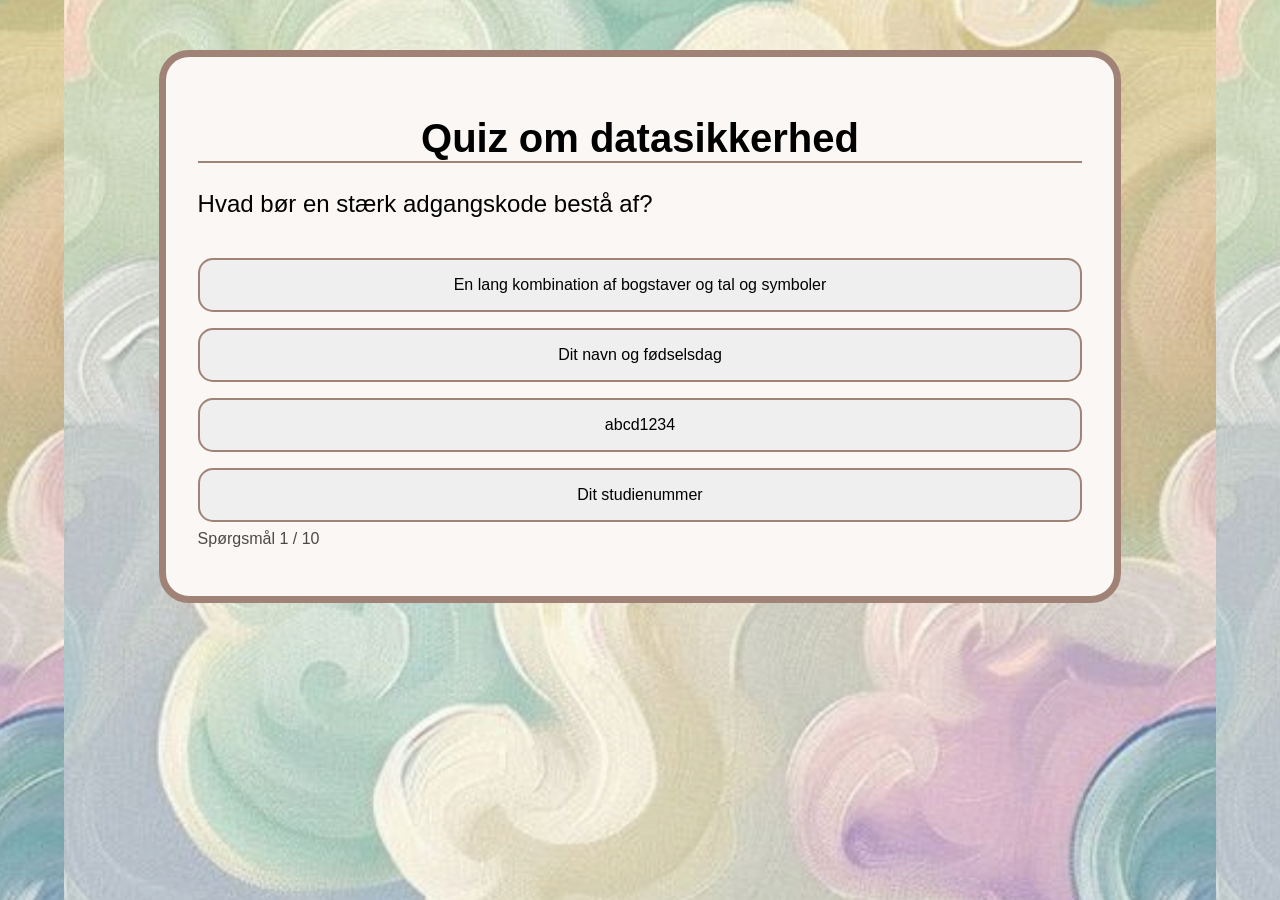
<file: quiz test/index.html>
<!DOCTYPE html>
<html lang="da">
<head>
  <meta charset="UTF-8" />
  <meta name="viewport" content="width=device-width, initial-scale=1.0"/>
  <link rel="stylesheet" href="css/style.css">
  <script src="js/script.js" defer></script>
  <title>Klasse-quiz</title>
</head>

<body>

  <div class="quiz-container">

    <h1>Quiz om datasikkerhed</h1>

    <div id="question"></div>

    <div id="answers"></div>

    <div id="progress"></div>

    <div id="feedback"></div>

    <button id="next-btn">
      Næste spørgsmål
    </button>

    <div id="result"></div>

  </div>
</body>
</html>
</file>
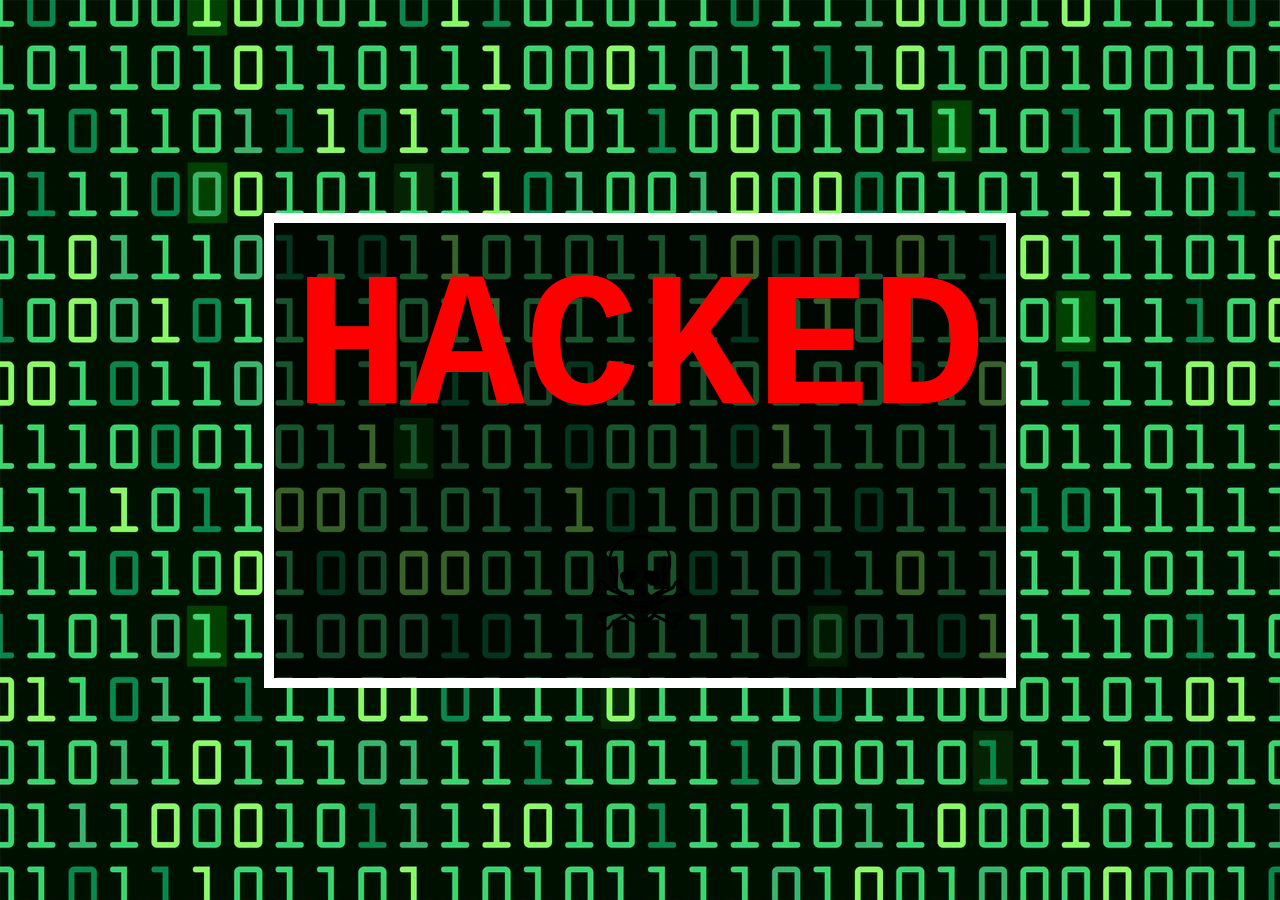
<file: datasikkerhed/hacked test/index.html>
<!DOCTYPE html>
<html lang="da">
<head>
    <meta charset="UTF-8">
    <meta name="viewport" content="width=device-width, initial-scale=1.0">
    <title>Get hacked</title>
    <link rel="stylesheet" href="css/style.css">
</head>
<body>

        <div class="fade">
            <h1>HACKED</h1>
            <p>☠️</p>
        </div>
</body>
</html>
</file>
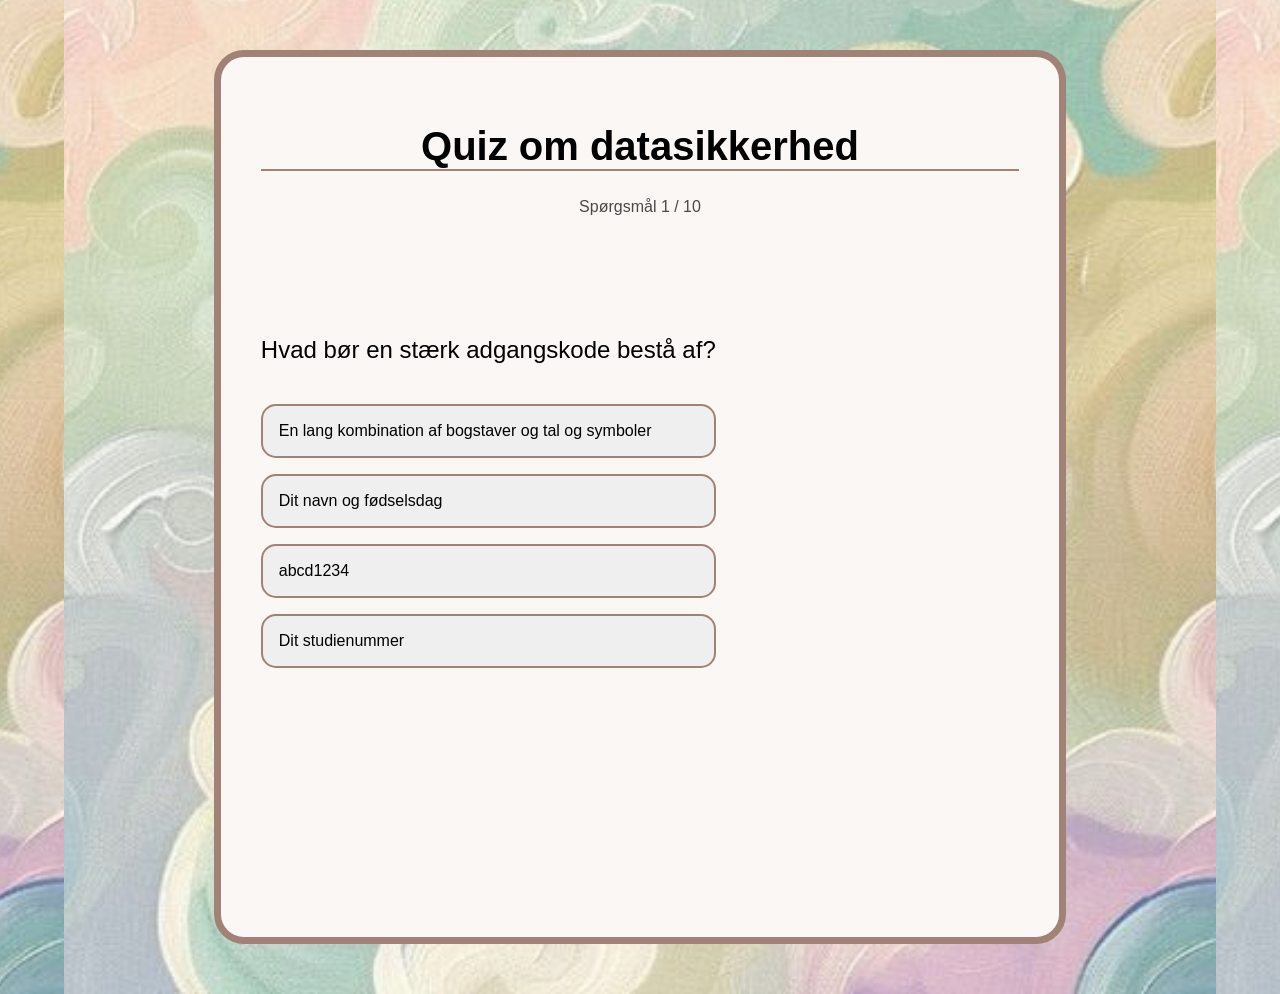
<file: datasikkerhed/quiz test/index.html>
<!DOCTYPE html>
<html lang="da">
<head>
  <meta charset="UTF-8" />
  <meta name="viewport" content="width=device-width, initial-scale=1.0"/>
  <link rel="stylesheet" href="css/style.css">
  <script src="js/script.js" defer></script>
  <title>Klasse-quiz</title>
</head>

<body>

  <div class="quiz-container">

    <h1>Quiz om datasikkerhed</h1>

    <div id="progress"></div>

    <div id="question"></div>

    <div id="answers"></div>

    <div id="feedback"></div>

    <button id="next-btn">Næste spørgsmål</button>

    <div id="result"></div>

  </div>
</body>
</html>
</file>
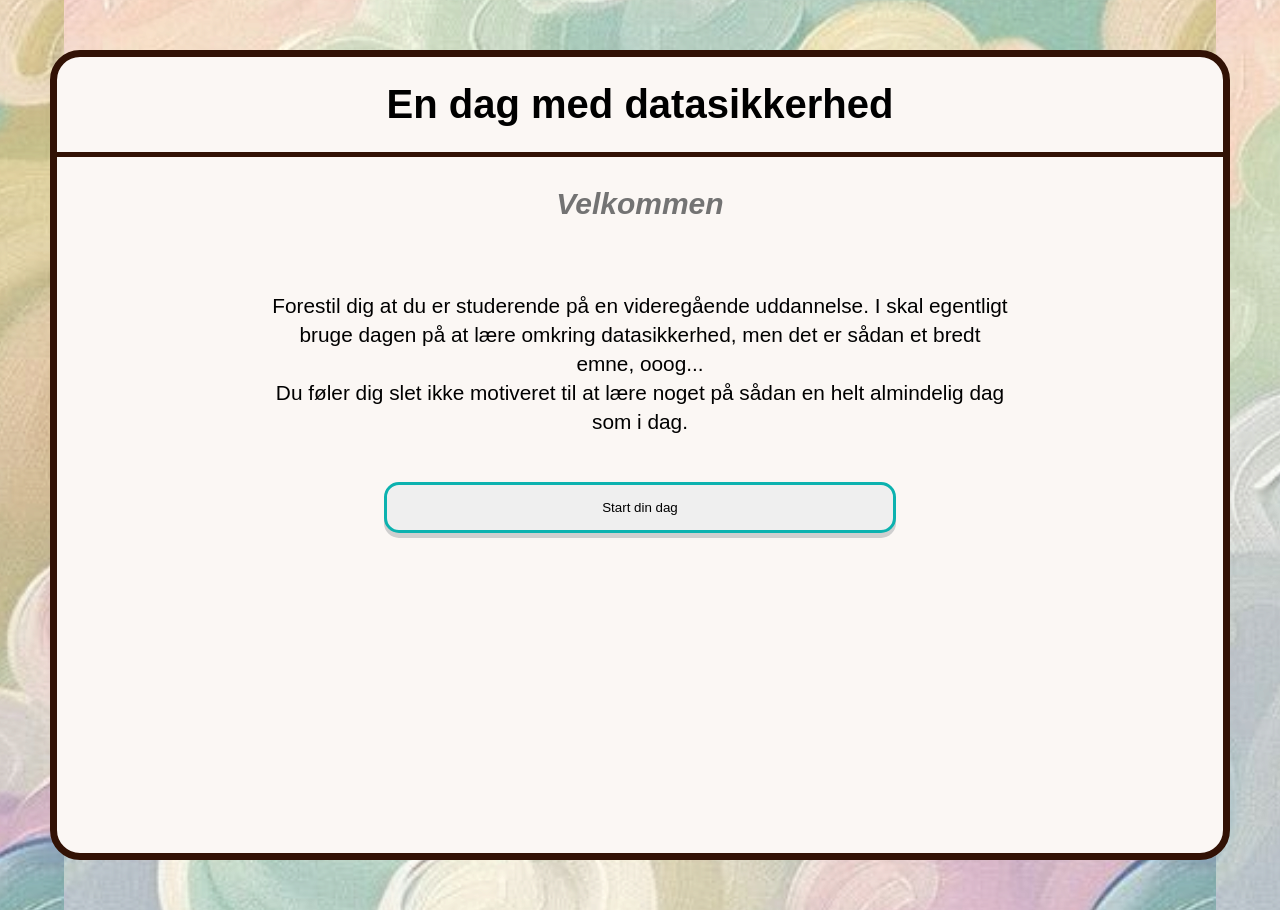
<file: datasikkerhed/code/code/index.html>
<!DOCTYPE html>
<html lang="da">
<head>
    <meta charset="UTF-8">
    <meta name="viewport" content="width=device-width, initial-scale=1.0">
    <title>En dag med datasikkerhed</title>
    <link rel="stylesheet" href="css/style.css">
    <script src="js/script.js" defer></script>
</head>
<body>

    <main>
        <h1>En dag med datasikkerhed</h1>
        <!--indeks 0-->
        <section class="stage active">
            <h2>Velkommen</h2>
            <p>Forestil dig at du er studerende på en videregående uddannelse. I skal egentligt bruge dagen på at lære omkring datasikkerhed, men det er sådan et bredt emne, ooog... <br>Du føler dig slet ikke motiveret til at lære noget på sådan en helt almindelig dag som i dag.</p>
            <button class="btn choice1">Start din dag</button>
        </section>

        <!--indeks 1-->
        <section class="stage">
            <h2>Tirsdag morgen</h2>
            <p>Lorem ipsum dolor sit amet consectetur adipisicing elit. Corporis commodi labore voluptatibus itaque tempora nemo facilis expedita fuga, tenetur doloribus molestiae error quisquam magnam sequi deleniti exercitationem ea velit! Ullam!</p>
            <div class="btn-grid three-btn">
                <button class="btn choice1">valg 1</button>
                <button class="btn choice2">valg 2</button>
                <button class="btn choice3">valg 3</button>
            </div>
        </section>

        <!--indeks 2-->
        <section class="stage">
            <h2>valg 1</h2>
            <p>du valgte mulighed 1 lkjadlkasdlkaflk</p>
            <div class="btn-grid two-btn">
                <button class="btn choice1">valg 1</button>
                <button class="btn choice2">valg 2</button>
            </div>
        </section>

        <!--indeks 3-->
        <section class="stage">
            <h2>valg 2</h2>
            <p>du valgte mulighed 2 lkjadlkasdlkaflk</p>
            <div class="btn-grid three-btn">
                <button class="btn choice1">valg 1</button>
                <button class="btn choice2">valg 2</button>
                <button class="btn choice3">valg 3</button>
            </div>
        </section>

        <!--indeks 4-->
        <section class="stage">
            <h2>valg 3</h2>
            <p>du valgte mulighed 3 lkjadlkasdlkaflk</p>
            <div class="btn-grid four-btn">
                <button class="btn choice1">valg 1</button>
                <button class="btn choice2">valg 2</button>
                <button class="btn choice3">valg 3</button>
                <button class="btn choice4">valg 4</button>
            </div>
        </section>

        <!--indeks 5-->
        <section class="stage">
            <h2>valg 4</h2>
            <p>du valgte mulighed 4 lkjadlkasdlkaflk</p>
            <div class="btn-grid five-btn">
                <button class="btn choice1">valg 1</button>
                <button class="btn choice2">valg 2</button>
                <button class="btn choice3">valg 3</button>
                <button class="btn choice4">valg 4</button>
                <button class="btn choice5">valg 5</button>
            </div>
        </section>

        <!--indeks 6-->
        <section class="stage">
            <h2>valg 5</h2>
            <p>du valgte mulighed 5 lkjadlkasdlkaflk</p>
            <div class="btn-grid six-btn">
                <button class="btn choice1">valg 1</button>
                <button class="btn choice2">valg 2</button>
                <button class="btn choice3">valg 3</button>
                <button class="btn choice4">valg 4</button>
                <button class="btn choice5">valg 5</button>
                <button class="btn choice6">valg 6</button>
            </div>
        </section>
    </main>
    
</body>
</html>
</file>
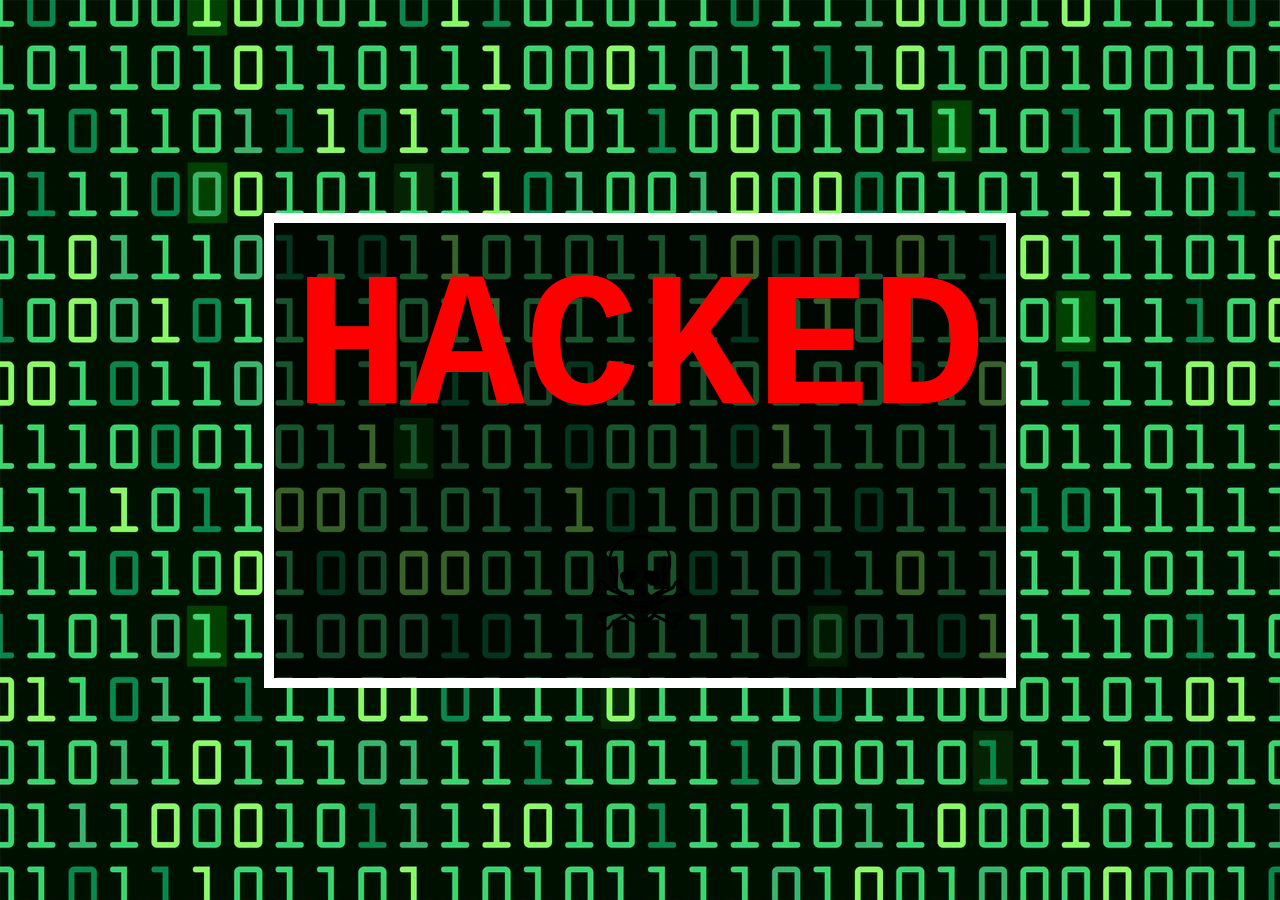
<file: hack.html>
<!DOCTYPE html>
<html lang="da">
<head>
    <meta charset="UTF-8">
    <meta name="viewport" content="width=device-width, initial-scale=1.0">
    <title>Hack</title>
    <link rel="stylesheet" href="css/styleHack.css">
</head>
<body>

        <div class="fade">
            <h1>HACKED</h1>
            <p>☠️</p>
        </div>
</body>
</html>
</file>
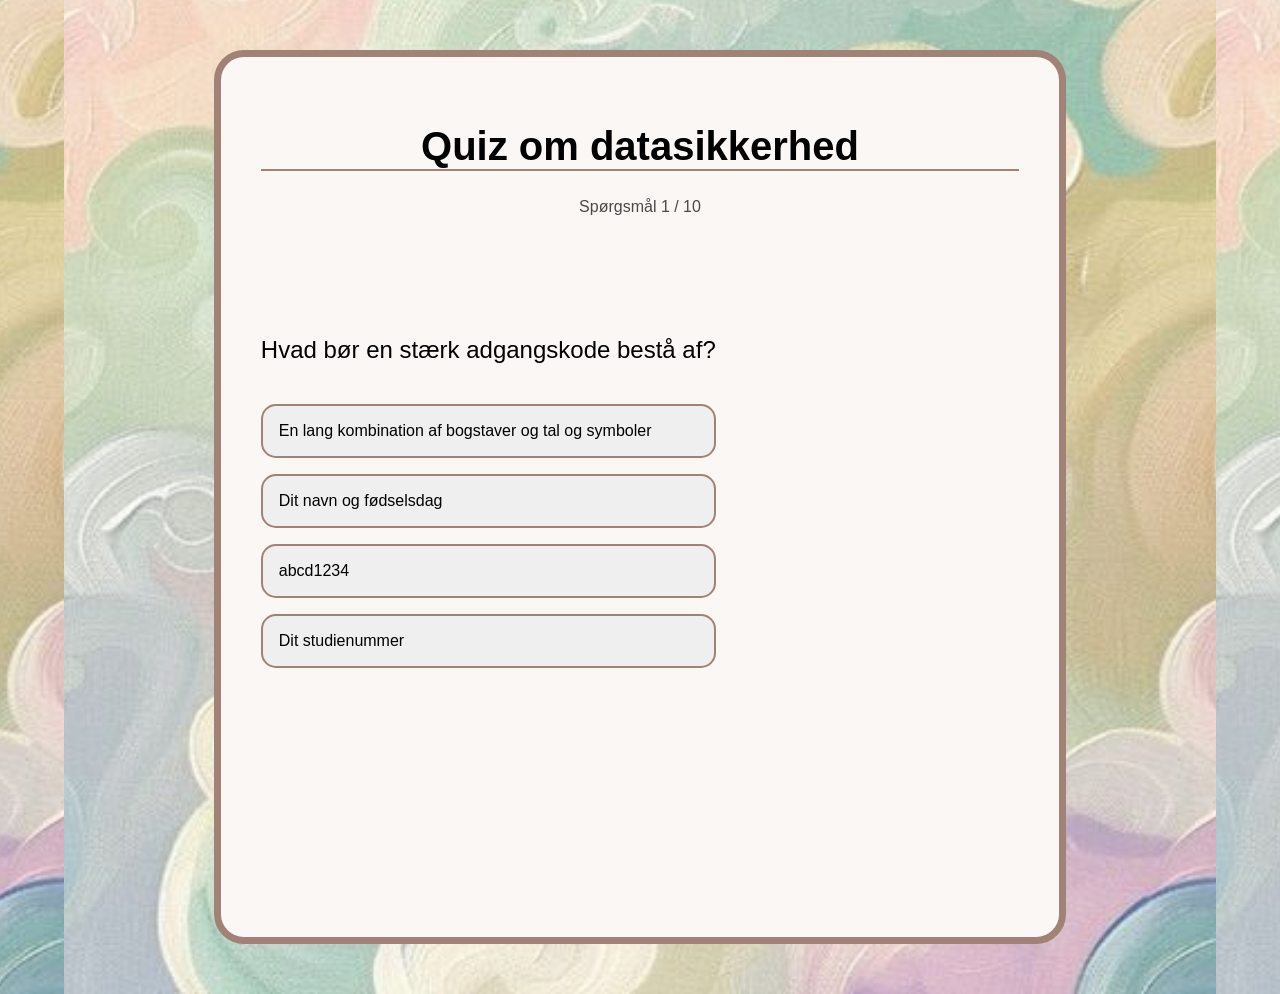
<file: quiz.html>
<!DOCTYPE html>
<html lang="da">
<head>
  <meta charset="UTF-8" />
  <meta name="viewport" content="width=device-width, initial-scale=1.0"/>
  <link rel="stylesheet" href="css/quizStyle.css">
  <script src="js/quizScript.js" defer></script>
  <title>Klasse-quiz</title>
</head>

<body>

  <div class="quiz-container">

    <h1>Quiz om datasikkerhed</h1>

    <div id="progress"></div>

    <div id="question"></div>

    <div id="answers"></div>

    <div id="feedback"></div>

    <button id="next-btn">Næste spørgsmål</button>

    <div id="result"></div>

  </div>
</body>
</html>
</file>
<file: quiz test/css/style.css>
body {
  background-image: url(../img/bg\ cloud.png);
  background-size: auto;
  background-position: center;
  font-family: "Lucida Sans", "Lucida Sans Regular", "Lucida Grande", "Lucida Sans Unicode", Geneva, Verdana, sans-serif;
}

.quiz-container {
  margin: 50px auto;
  width: 70%;
  max-width: 70%;
  background: #FBF7F4;
  border: solid #A18276 7px;
  border-radius: 30px;
  padding: 2rem;
}

h1 {
  text-align: center;
  border-bottom: 2px solid #A18276;
  font-size: 2.5em;
}

#question {
  font-size: 1.5rem;
  margin-bottom: 2rem;
}

.answer-btn {
  width: 100%;
  padding: 1rem;
  margin: 0.5rem 0;
  border: solid #A18276 2px;
  border-radius: 15px;
  font-size: 1rem;
  cursor: pointer;
  transition: 0.2s;
}
.answer-btn:hover {
  transform: scale(1.02);
  background-color: #A18276;
  font-weight: bold;
}

.correct-answer {
  background: #60D394;
  color: #212529;
  font-weight: bold;
  border: none;
}

.wrong-answer {
  background: #EE6055;
  color: #212529;
  border: none;
}

#feedback {
  margin-top: 1rem;
  font-size: 1.2rem;
  font-weight: bold;
}

#next-btn {
  margin-top: 2rem;
  width: 30%;
  padding: 1rem;
  border: none;
  border-radius: 15px;
  background: #0CB2AF;
  color: white;
  font-size: 1rem;
  cursor: pointer;
  display: none;
  transition: 0.2s;
}
#next-btn:hover {
  opacity: 0.9;
  transform: scale(1.05);
}

#progress {
  margin-bottom: 1rem;
  opacity: 0.7;
}

#result {
  text-align: center;
}/*# sourceMappingURL=style.css.map */
</file>
<file: datasikkerhed/hacked test/css/style.css>
* {
  box-sizing: border-box;
  margin: 0;
}

body {
  display: flex;
  justify-content: center;
  align-items: center;
  height: 100vh;
  font-family: "Courier New", Courier, monospace;
  background-color: black;
  background-image: url(../img/binary.jpg);
  animation-name: move;
  animation-duration: 20s;
  animation-timing-function: linear;
  animation-iteration-count: infinite;
}

h1 {
  font-size: 15vw;
  animation: fadeInOut 1.5s ease-in-out 5;
  color: red;
  padding: 20px;
}

p {
  text-align: center;
  font-size: 10rem;
}

.fade {
  border: solid 10px white;
  background-color: rgba(0, 0, 0, 0.604);
}

@keyframes move {
  from {
    background-position: center 150%;
  }
  to {
    background-position: center 0;
  }
}
@keyframes fadeInOut {
  0% {
    opacity: 0;
  }
  50% {
    opacity: 1;
  }
  100% {
    opacity: 0;
  }
}/*# sourceMappingURL=style.css.map */
</file>
<file: datasikkerhed/quiz test/css/style.css>
body {
  background-image: url(../img/bg\ cloud.png);
  background-size: auto;
  background-position: center;
  font-family: "Lucida Sans", "Lucida Sans Regular", "Lucida Grande", "Lucida Sans Unicode", Geneva, Verdana, sans-serif;
}

.quiz-container {
  margin: 50px auto;
  width: 60%;
  max-width: 70%;
  height: 800px;
  background: #FBF7F4;
  border: solid #A18276 7px;
  border-radius: 30px;
  padding: 2.5rem;
}

h1 {
  text-align: center;
  border-bottom: 2px solid #A18276;
  font-size: 2.5em;
}

#question {
  font-size: 1.5rem;
  margin-bottom: 2rem;
  margin-top: 5em;
}

.answer-btn {
  width: 60%;
  padding: 1rem;
  margin: 0.5rem 0;
  border: solid #A18276 2px;
  border-radius: 15px;
  font-size: 1rem;
  cursor: pointer;
  transition: 0.2s;
  text-align: left;
}
.answer-btn:hover {
  transform: scale(1.02);
  background-color: #A18276;
  font-weight: bold;
}

.correct-answer {
  background: #60D394;
  color: #212529;
  font-weight: bold;
  border: none;
}

.wrong-answer {
  background: #EE6055;
  color: #212529;
  border: none;
}

#feedback {
  margin-top: 1rem;
  font-size: 1.2rem;
  font-weight: bold;
}

#next-btn {
  margin-top: 2rem;
  width: 30%;
  padding: 1rem;
  border: none;
  border-radius: 15px;
  background: #0CB2AF;
  color: white;
  font-size: 1rem;
  cursor: pointer;
  display: none;
  transition: 0.2s;
}
#next-btn:hover {
  opacity: 0.9;
  transform: scale(1.05);
}

#progress {
  margin-bottom: 3.5rem;
  opacity: 0.7;
  display: flex;
  justify-content: center;
}

#result {
  text-align: center;
  font-size: 1.2rem;
}/*# sourceMappingURL=style.css.map */
</file>
<file: datasikkerhed/code/code/css/style.css>
* {
  box-sizing: border-box;
  margin: 0;
  font-family: "Lucida Sans", "Lucida Sans Regular", "Lucida Grande", "Lucida Sans Unicode", Geneva, Verdana, sans-serif;
}

body {
  background-image: url(../img/bg\ cloud.png);
  background-size: auto;
  background-position: center;
}

main {
  background-color: #FBF7F4;
  margin: 50px;
  border: solid #321205 7px;
  border-radius: 30px;
  width: auto;
  min-height: 90vh;
  max-height: 100vh;
}

.stage {
  display: none;
  margin: 0 auto;
  max-width: 80vw;
}
.stage.active {
  display: block;
  text-align: center;
}

h1, h2 {
  display: flex;
  justify-content: center;
}

h1 {
  border-bottom: 5px solid #321205;
  padding: 25px;
  font-size: 2.5em;
}

h2 {
  font-style: italic;
  font-size: 30px;
  padding: 30px;
  color: rgb(115, 115, 115);
}

p {
  margin: auto 5em;
  padding: 40px;
  display: flex;
  justify-content: center;
  line-height: 1.4em;
  font-size: 1.3em;
}

button {
  border-radius: 15px;
  width: 50%;
  padding: 15px;
  margin: 5px;
  box-shadow: 0px 5px #CFCFCF;
}
button:hover {
  cursor: pointer;
  transition-duration: 0.5s;
}
button:active {
  box-shadow: 0px 2px #CFCFCF;
  transform: translateY(3px);
  transition-duration: 0.5s;
}

.choice1 {
  border: solid 3px #0CB2AF;
}
.choice1:hover {
  background-color: #0CB2AF;
}

.choice2 {
  border: solid 3px #A1C65D;
}
.choice2:hover {
  background-color: #A1C65D;
}

.choice3 {
  border: solid 3px #FAC723;
}
.choice3:hover {
  background-color: #FAC723;
}

.choice4 {
  border: solid 3px #F29222;
}
.choice4:hover {
  background-color: #F29222;
}

.choice5 {
  border: solid 3px #E95E50;
}
.choice5:hover {
  background-color: #E95E50;
}

.choice6 {
  border: solid 3px #936FAC;
}
.choice6:hover {
  background-color: #936FAC;
}/*# sourceMappingURL=style.css.map */
</file>
<file: css/styleHack.css>
* {
  box-sizing: border-box;
  margin: 0;
}

body {
  display: flex;
  justify-content: center;
  align-items: center;
  height: 100vh;
  font-family: "Courier New", Courier, monospace;
  background-color: black;
  background-image: url(../img/binary.jpg);
  animation-name: move;
  animation-duration: 20s;
  animation-timing-function: linear;
  animation-iteration-count: infinite;
}

h1 {
  font-size: 15vw;
  animation: fadeInOut 1.5s ease-in-out 5;
  color: red;
  padding: 20px;
}

p {
  text-align: center;
  font-size: 10rem;
}

.fade {
  border: solid 10px white;
  background-color: rgba(0, 0, 0, 0.604);
}

@keyframes move {
  from {
    background-position: center 150%;
  }
  to {
    background-position: center 0;
  }
}
@keyframes fadeInOut {
  0% {
    opacity: 0;
  }
  50% {
    opacity: 1;
  }
  100% {
    opacity: 0;
  }
}/*# sourceMappingURL=styleHack.css.map */
</file>
<file: css/quizStyle.css>
body {
  background-image: url(../img/bg\ cloud.png);
  background-size: auto;
  background-position: center;
  font-family: "Lucida Sans", "Lucida Sans Regular", "Lucida Grande", "Lucida Sans Unicode", Geneva, Verdana, sans-serif;
}

.quiz-container {
  margin: 50px auto;
  width: 60%;
  max-width: 70%;
  height: 800px;
  background: #FBF7F4;
  border: solid #A18276 7px;
  border-radius: 30px;
  padding: 2.5rem;
}

h1 {
  text-align: center;
  border-bottom: 2px solid #A18276;
  font-size: 2.5em;
}

#question {
  font-size: 1.5rem;
  margin-bottom: 2rem;
  margin-top: 5em;
}

.answer-btn {
  width: 60%;
  padding: 1rem;
  margin: 0.5rem 0;
  border: solid #A18276 2px;
  border-radius: 15px;
  font-size: 1rem;
  cursor: pointer;
  transition: 0.2s;
  text-align: left;
}
.answer-btn:hover {
  transform: scale(1.02);
  background-color: #A18276;
  font-weight: bold;
}

.correct-answer {
  background: #60D394;
  color: #212529;
  font-weight: bold;
  border: none;
}

.wrong-answer {
  background: #EE6055;
  color: #212529;
  border: none;
}

#feedback {
  margin-top: 1rem;
  font-size: 1.2rem;
  font-weight: bold;
}

#next-btn {
  margin-top: 2rem;
  width: 30%;
  padding: 1rem;
  border: none;
  border-radius: 15px;
  background: #0CB2AF;
  color: white;
  font-size: 1rem;
  cursor: pointer;
  display: none;
  transition: 0.2s;
}
#next-btn:hover {
  opacity: 0.9;
  transform: scale(1.05);
}

#progress {
  margin-bottom: 3.5rem;
  opacity: 0.7;
  display: flex;
  justify-content: center;
}

#result {
  text-align: center;
  font-size: 1.2rem;
}

@media screen and (max-width: 900px) {
  body {
    background-color: #A18276;
    background-image: none;
  }
  .quiz-container {
    margin: 5px auto;
    width: 80%;
    max-width: 90%;
    border-radius: 30px;
    padding: 1rem;
  }
  h1 {
    font-size: 1rem;
  }
  #question {
    font-size: 1rem;
    margin-bottom: 1rem;
    margin-top: 2em;
  }
  .answer-btn {
    width: 100%;
  }
  #next-btn {
    margin-top: 2rem;
    width: 45%;
  }
  #progress {
    margin-bottom: 1.5rem;
  }
  #result {
    text-align: center;
    font-size: 1.2rem;
  }
}/*# sourceMappingURL=quizStyle.css.map */
</file>
